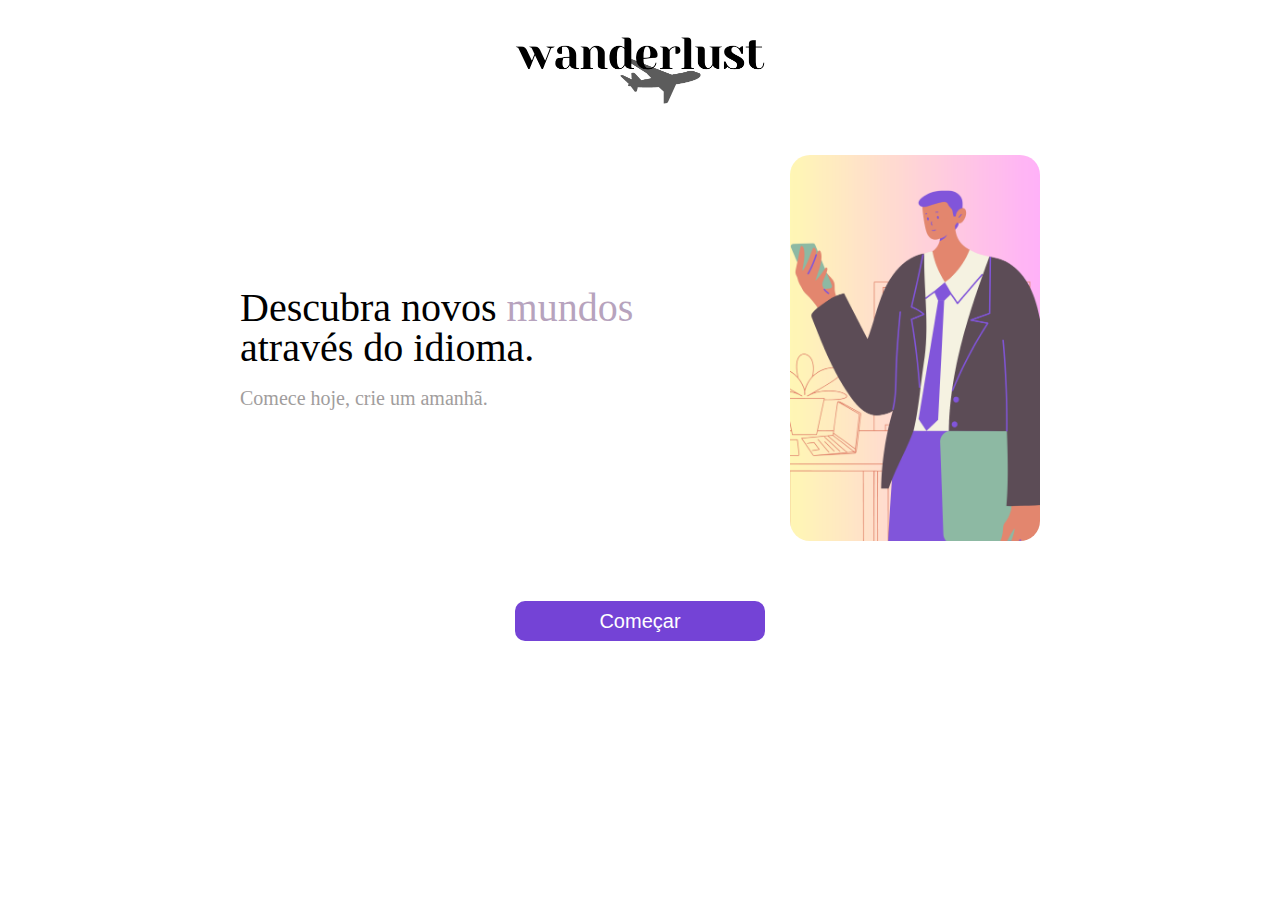
<file: index.html>
<!DOCTYPE html>
<html lang="pt-BR">
<head>
    <meta charset="UTF-8">
    <meta http-equiv="X-UA-Compatible" content="IE=edge">
    <meta name="viewport" content="width=device-width, initial-scale=1.0">
    <link rel="stylesheet" href="css\reset.css">
    <link rel="stylesheet" href="css\index.css">
    <title>Wanderlust</title>
</head>
<body>
    <header class="header">
        <img id="logo" src="design\wanderlust.png">
    </header>

    <main class="container">

        <section class="box">
            <section class="welcome-text">
                <h1 class="title">Descubra novos <b>mundos</b> <br> através do idioma.</h1>
                <p class="subtitle">Comece hoje, crie um amanhã.</p>
            </section>
    
            <img class="main-image" src="design\student.png" alt="a boy using the cellphone">
        </section>

        <a href="./cards-page.html"><button class="start-button">Começar</button></a>
    </main>
</body>
</html>
</file>
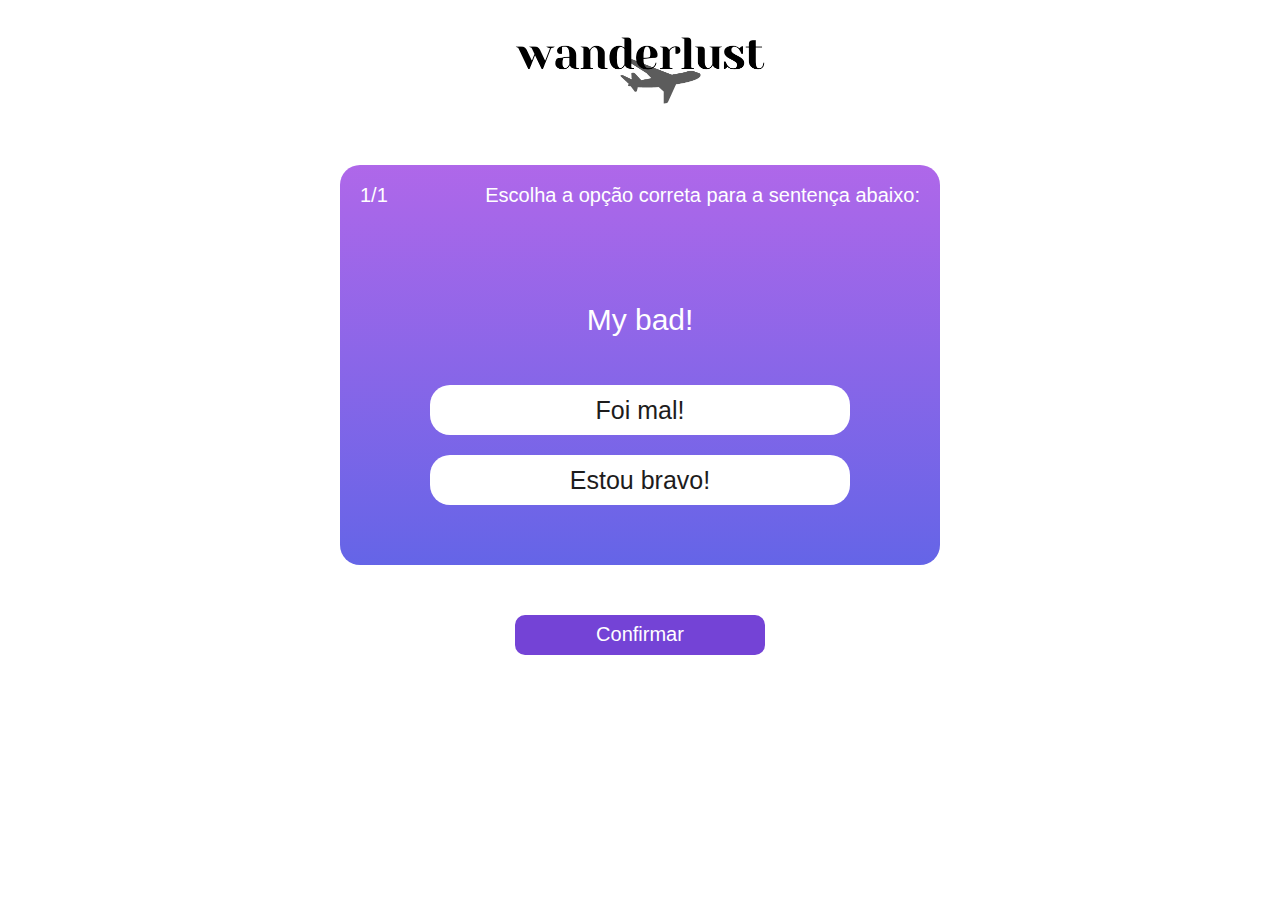
<file: cards-page.html>
<!DOCTYPE html>
<html lang="pt-BR">
<head>
    <meta charset="UTF-8">
    <meta http-equiv="X-UA-Compatible" content="IE=edge">
    <meta name="viewport" content="width=device-width, initial-scale=1.0">
    <link rel="stylesheet" href="css\reset.css">
    <link rel="stylesheet" href="css\index.css">
    <link rel="stylesheet" href="css\cards-page.css">
    <title>Wanderlust</title>
</head>
<body>
    <header class="header">
        <img id="logo" src="design\wanderlust.png">
    </header>

    <main class="card-container">
        <section class="main-content"> 
            
            <section class="card">
                
                <section class="card-header">
                    <p class="position-number">1/1</p>
                    <h1 class="choose-sentence">Escolha a opção correta para a sentença abaixo:</h1>
                </section>

                <h1 class="main-sentence">My bad!</h1>
        
                <section class="answers-container">
                    <p class="answer">Foi mal!</p>
                    <p class="answer">Estou bravo!</p>
                </section>
            </section>
            
            <button class="confirm-button">Confirmar</button>
        </section>
    </main>
</body>
</html>
</file>
